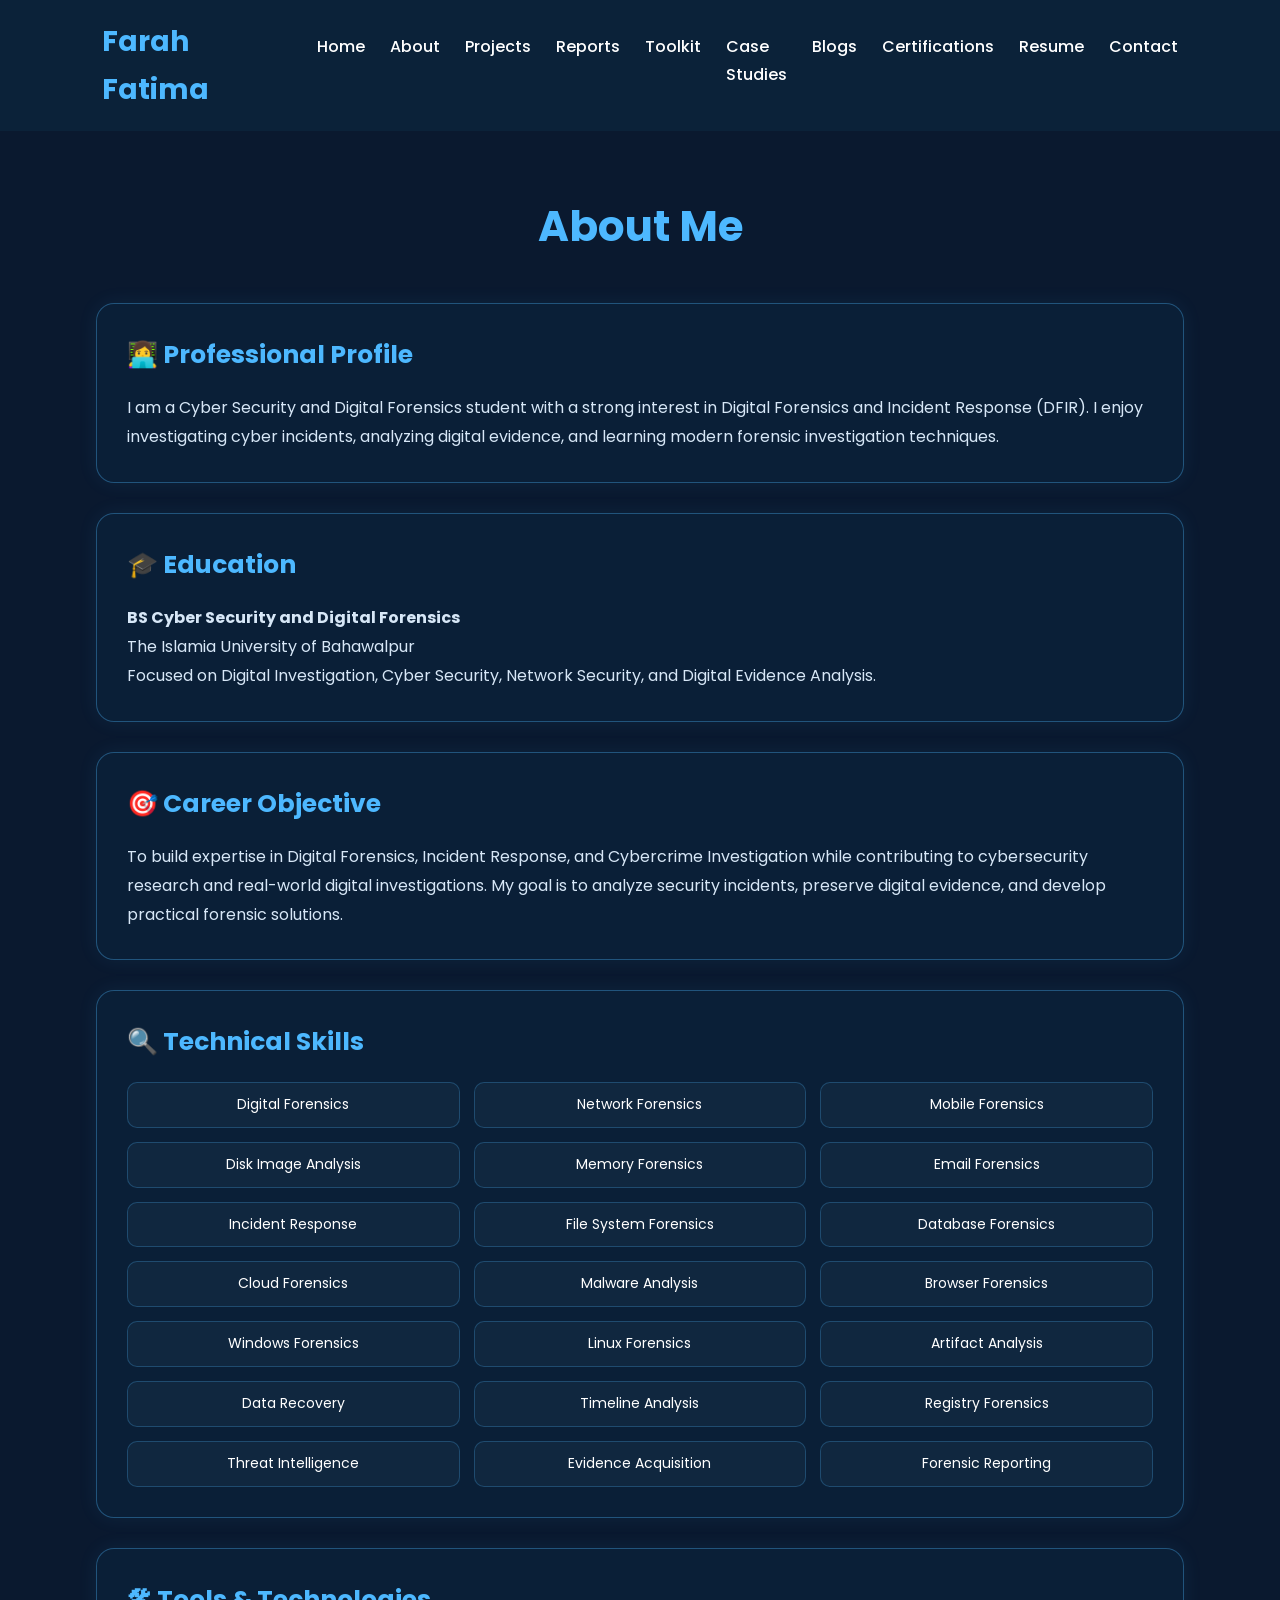
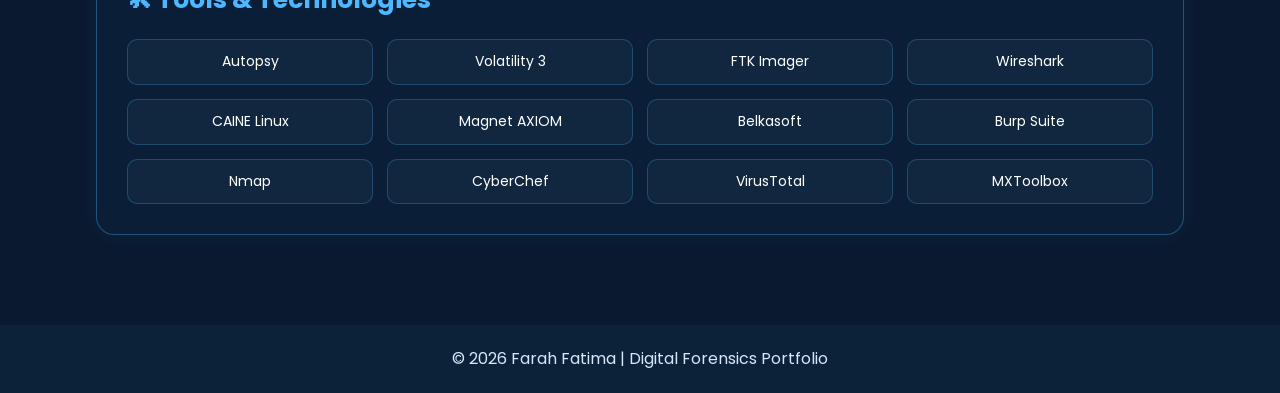
<file: About.html>
<!DOCTYPE html>
<html lang="en">

<head>

<meta charset="UTF-8">
<meta name="viewport" content="width=device-width, initial-scale=1.0">

<title>About | Farah Fatima</title>

<link rel="stylesheet" href="style.css">

</head>


<body>


<nav>

    <div class="logo">Farah Fatima</div>

    <ul>

        <li><a href="index.html">Home</a></li>
        <li><a href="About.html">About</a></li>
        <li><a href="Projects.html">Projects</a></li>
        <li><a href="Reports.html">Reports</a></li>
        <li><a href="Toolkit.html">Toolkit</a></li>
        <li><a href="Case_Studies.html">Case Studies</a></li>
        <li><a href="Blogs.html">Blogs</a></li>
        <li><a href="Certifications.html">Certifications</a></li>
        <li><a href="Resume.html">Resume</a></li>
        <li><a href="Contact.html">Contact</a></li>

    </ul>

</nav>



<section class="about-page">


<h1>About Me</h1>


<div class="objective-card">

<h2>👩‍💻 Professional Profile</h2>

<p>
I am a Cyber Security and Digital Forensics student with a strong interest in
Digital Forensics and Incident Response (DFIR). I enjoy investigating cyber
incidents, analyzing digital evidence, and learning modern forensic
investigation techniques.
</p>

</div>




<div class="objective-card">

<h2>🎓 Education</h2>

<p>
<b>BS Cyber Security and Digital Forensics</b>
</p>

<p>
The Islamia University of Bahawalpur
</p>

<p>
Focused on Digital Investigation, Cyber Security, Network Security,
and Digital Evidence Analysis.
</p>

</div>




<div class="objective-card">

<h2>🎯 Career Objective</h2>

<p>
To build expertise in Digital Forensics, Incident Response, and Cybercrime
Investigation while contributing to cybersecurity research and real-world
digital investigations. My goal is to analyze security incidents, preserve
digital evidence, and develop practical forensic solutions.
</p>

</div>





<!-- Technical Skills -->

<div class="skills-card">


<h2>🔍 Technical Skills</h2>


<div class="skill-tags">


<span>Digital Forensics</span>
<span>Network Forensics</span>
<span>Mobile Forensics</span>

<span>Disk Image Analysis</span>
<span>Memory Forensics</span>
<span>Email Forensics</span>

<span>Incident Response</span>
<span>File System Forensics</span>
<span>Database Forensics</span>

<span>Cloud Forensics</span>
<span>Malware Analysis</span>
<span>Browser Forensics</span>

<span>Windows Forensics</span>
<span>Linux Forensics</span>
<span>Artifact Analysis</span>

<span>Data Recovery</span>
<span>Timeline Analysis</span>
<span>Registry Forensics</span>

<span>Threat Intelligence</span>
<span>Evidence Acquisition</span>
<span>Forensic Reporting</span>


</div>

</div>





<!-- Tools -->


<div class="tools-card">


<h2>🛠 Tools & Technologies</h2>


<div class="tool-tags">


<span>Autopsy</span>
<span>Volatility 3</span>
<span>FTK Imager</span>

<span>Wireshark</span>
<span>CAINE Linux</span>
<span>Magnet AXIOM</span>

<span>Belkasoft</span>
<span>Burp Suite</span>
<span>Nmap</span>

<span>CyberChef</span>
<span>VirusTotal</span>
<span>MXToolbox</span>


</div>


</div>



</section>




<footer>

<p>
© 2026 Farah Fatima | Digital Forensics Portfolio
</p>

</footer>



</body>

</html>
</file>
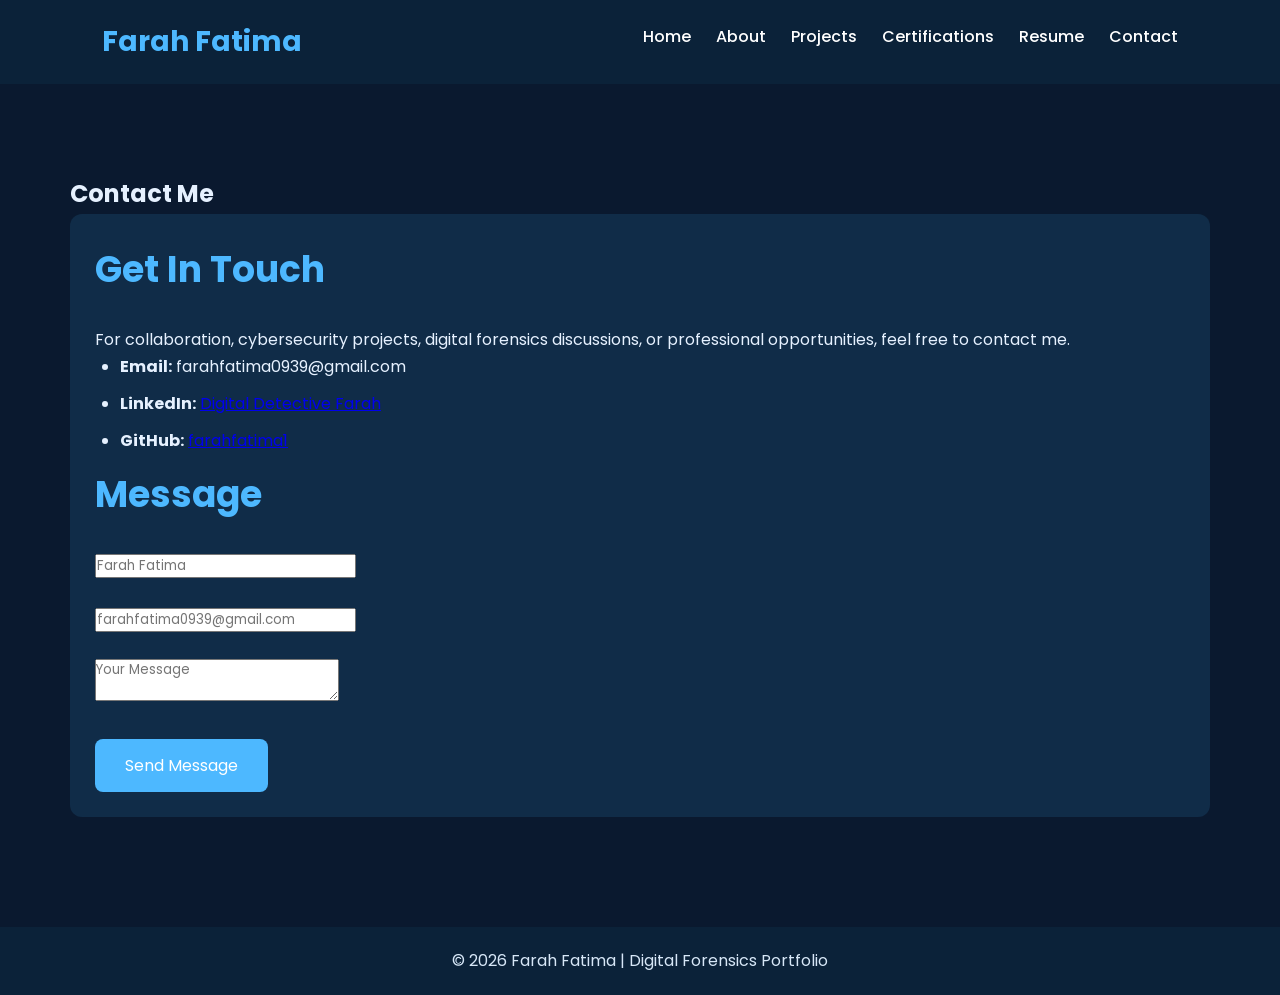
<file: Contact.html>
<!DOCTYPE html>
<html>
<head>
    <title>Contact - Farah Fatima</title>
    <link rel="stylesheet" href="style.css">
</head>

<body>

<nav>

<div class="logo">Farah Fatima</div>

<ul>
<li><a href="index.html">Home</a></li>
<li><a href="About.html">About</a></li>
<li><a href="Projects.html">Projects</a></li>
<li><a href="Certifications.html">Certifications</a></li>
<li><a href="Resume.html">Resume</a></li>
<li><a href="Contact.html">Contact</a></li>
</ul>

</nav>


<section>

<h1>Contact Me</h1>

<div class="card">

<h2>Get In Touch</h2>

<p>
For collaboration, cybersecurity projects, digital forensics discussions,
or professional opportunities, feel free to contact me.
</p>


<ul>

<li>
<b>Email:</b> farahfatima0939@gmail.com
</li>

<li>
<b>LinkedIn:</b>
<a href="https://www.linkedin.com/in/digitaldetective-farah/" target="_blank">
Digital Detective Farah
</a>
</li>

<li>
<b>GitHub:</b>
<a href="https://github.com/farahfatima1" target="_blank">
farahfatima1
</a>
</li>

</ul>


<h2>Message</h2>

<form>

<input type="text" placeholder="Farah Fatima">

<br><br>

<input type="email" placeholder="farahfatima0939@gmail.com">

<br><br>

<textarea placeholder="Your Message"></textarea>

<br>

<button type="submit">
Send Message
</button>

</form>


</div>

</section>


<footer>
<p>© 2026 Farah Fatima | Digital Forensics Portfolio</p>
</footer>


</body>
</html>
</file>
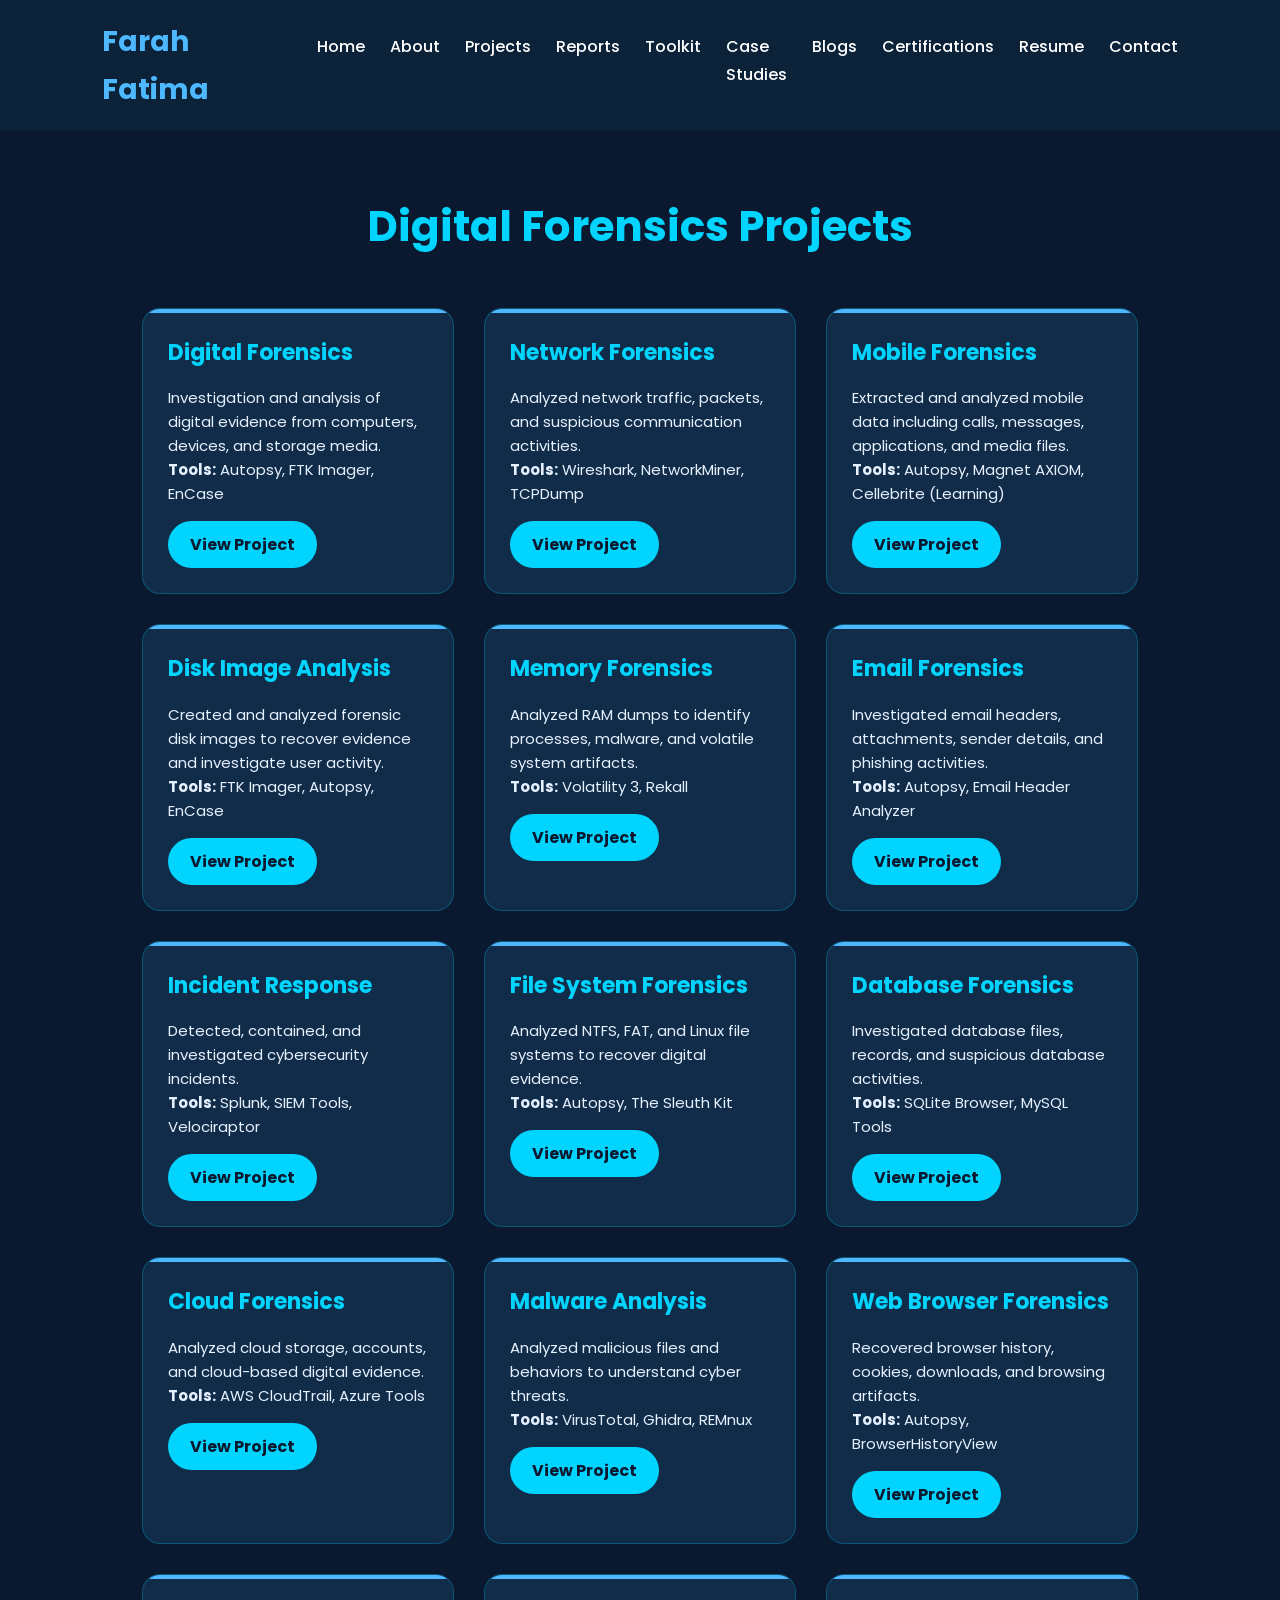
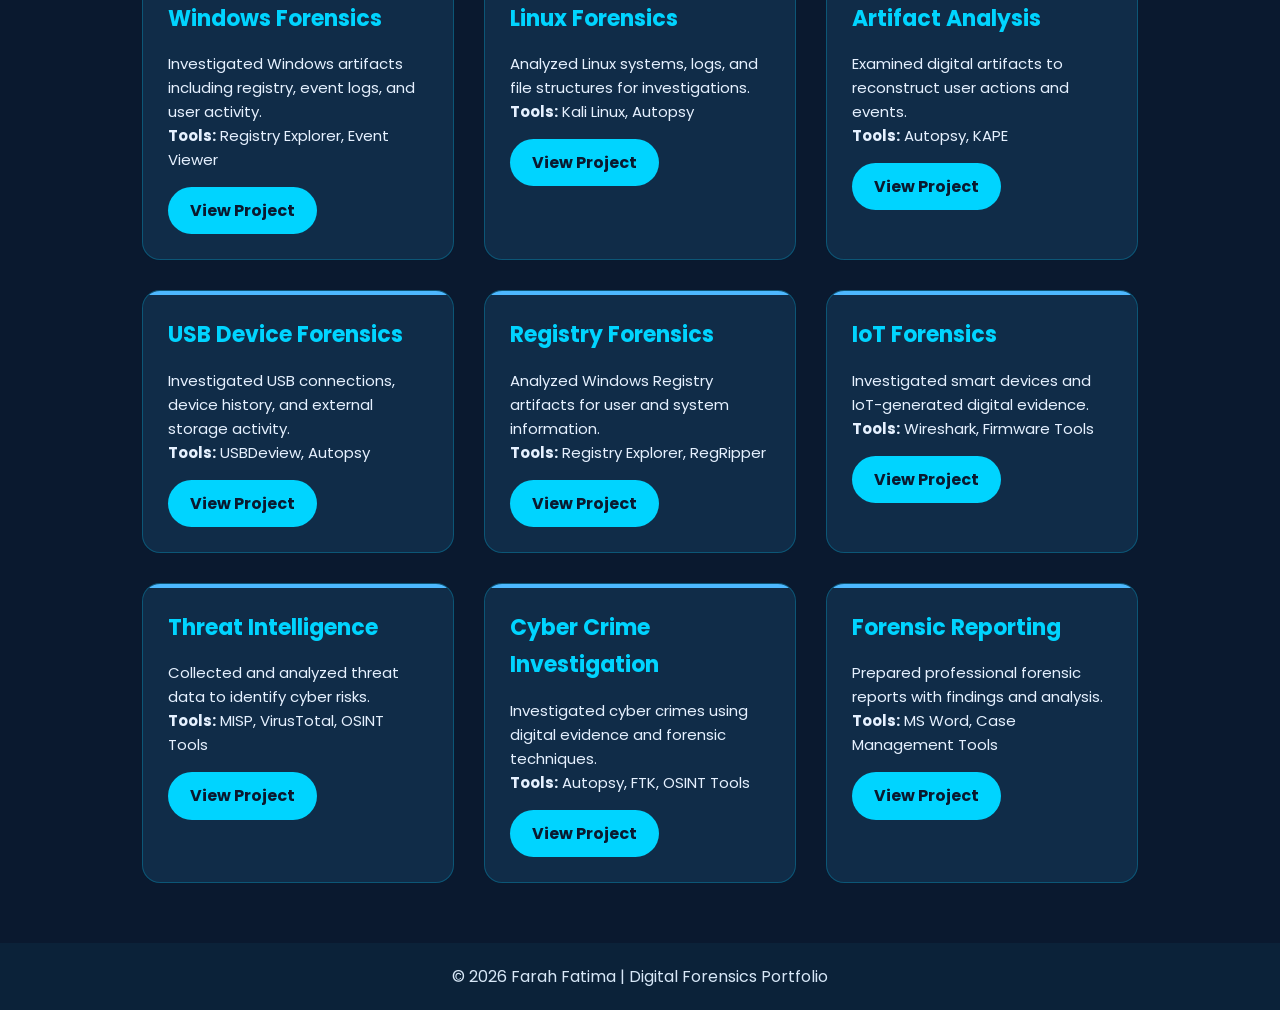
<file: Projects.html>
<!DOCTYPE html>
<html lang="en">

<head>

<meta charset="UTF-8">
<meta name="viewport" content="width=device-width, initial-scale=1.0">

<title>Projects | Farah Fatima</title>

<link rel="stylesheet" href="style.css">

</head>


<body>


<nav>

<div class="logo">Farah Fatima</div>

<ul>

<li><a href="index.html">Home</a></li>
<li><a href="About.html">About</a></li>
<li><a href="Projects.html">Projects</a></li>
<li><a href="Reports.html">Reports</a></li>
<li><a href="Toolkit.html">Toolkit</a></li>
<li><a href="Case_Studies.html">Case Studies</a></li>
<li><a href="Blogs.html">Blogs</a></li>
<li><a href="Certifications.html">Certifications</a></li>
<li><a href="Resume.html">Resume</a></li>
<li><a href="Contact.html">Contact</a></li>

</ul>

</nav>



<section class="projects-section">


<h1>Digital Forensics Projects</h1>


<div class="projects">



<div class="project-card">

<h2>Digital Forensics</h2>

<p>
Investigation and analysis of digital evidence from computers,
devices, and storage media.
</p>

<p>
<b>Tools:</b> Autopsy, FTK Imager, EnCase
</p>

<a href="Projects/Digital-Forensics.html">
View Project
</a>

</div>




<div class="project-card">

<h2>Network Forensics</h2>

<p>
Analyzed network traffic, packets, and suspicious
communication activities.
</p>

<p>
<b>Tools:</b> Wireshark, NetworkMiner, TCPDump
</p>

<a href="Projects/Network-Forensics.html">
View Project
</a>

</div>




<div class="project-card">

<h2>Mobile Forensics</h2>

<p>
Extracted and analyzed mobile data including calls,
messages, applications, and media files.
</p>

<p>
<b>Tools:</b> Autopsy, Magnet AXIOM, Cellebrite (Learning)
</p>

<a href="Projects/Mobile-Forensic.html">
View Project
</a>

</div>




<div class="project-card">

<h2>Disk Image Analysis</h2>

<p>
Created and analyzed forensic disk images to recover
evidence and investigate user activity.
</p>

<p>
<b>Tools:</b> FTK Imager, Autopsy, EnCase
</p>

<a href="Projects/Disk-Image.html">
View Project
</a>

</div>




<div class="project-card">

<h2>Memory Forensics</h2>

<p>
Analyzed RAM dumps to identify processes, malware,
and volatile system artifacts.
</p>

<p>
<b>Tools:</b> Volatility 3, Rekall
</p>

<a href="Projects/Memory-Forensics.html">
View Project
</a>

</div>




<div class="project-card">

<h2>Email Forensics</h2>

<p>
Investigated email headers, attachments, sender details,
and phishing activities.
</p>

<p>
<b>Tools:</b> Autopsy, Email Header Analyzer
</p>

<a href="Projects/Email-Forensics.html">
View Project
</a>

</div>
<div class="project-card">

<h2>Incident Response</h2>

<p>
Detected, contained, and investigated cybersecurity incidents.
</p>

<p>
<b>Tools:</b> Splunk, SIEM Tools, Velociraptor
</p>

<a href="Projects/Incident-Response.html">View Project</a>

</div>



<div class="project-card">

<h2>File System Forensics</h2>

<p>
Analyzed NTFS, FAT, and Linux file systems to recover digital evidence.
</p>

<p>
<b>Tools:</b> Autopsy, The Sleuth Kit
</p>

<a href="Projects/File_System-Forensics.html">View Project</a>

</div>



<div class="project-card">

<h2>Database Forensics</h2>

<p>
Investigated database files, records, and suspicious database activities.
</p>

<p>
<b>Tools:</b> SQLite Browser, MySQL Tools
</p>

<a href="Projects/Database-Forensics.html">View Project</a>

</div>



<div class="project-card">

<h2>Cloud Forensics</h2>

<p>
Analyzed cloud storage, accounts, and cloud-based digital evidence.
</p>

<p>
<b>Tools:</b> AWS CloudTrail, Azure Tools
</p>

<a href="Projects/Cloud-Forensics.html">View Project</a>

</div>



<div class="project-card">

<h2>Malware Analysis</h2>

<p>
Analyzed malicious files and behaviors to understand cyber threats.
</p>

<p>
<b>Tools:</b> VirusTotal, Ghidra, REMnux
</p>

<a href="Projects/Malware_Analysis.html">View Project</a>

</div>



<div class="project-card">

<h2>Web Browser Forensics</h2>

<p>
Recovered browser history, cookies, downloads, and browsing artifacts.
</p>

<p>
<b>Tools:</b> Autopsy, BrowserHistoryView
</p>

<a href="Projects/Web-Browser-Forensics.html">View Project</a>

</div>



<div class="project-card">

<h2>Windows Forensics</h2>

<p>
Investigated Windows artifacts including registry, event logs,
and user activity.
</p>

<p>
<b>Tools:</b> Registry Explorer, Event Viewer
</p>

<a href="Projects/Windows-Forensics.html">View Project</a>

</div>



<div class="project-card">

<h2>Linux Forensics</h2>

<p>
Analyzed Linux systems, logs, and file structures for investigations.
</p>

<p>
<b>Tools:</b> Kali Linux, Autopsy
</p>

<a href="Projects/Linux-Forensics.html">View Project</a>

</div>



<div class="project-card">

<h2>Artifact Analysis</h2>

<p>
Examined digital artifacts to reconstruct user actions and events.
</p>

<p>
<b>Tools:</b> Autopsy, KAPE
</p>

<a href="Projects/Artifact-Analysis.html">View Project</a>

</div>



<div class="project-card">

<h2>USB Device Forensics</h2>

<p>
Investigated USB connections, device history, and external storage activity.
</p>

<p>
<b>Tools:</b> USBDeview, Autopsy
</p>

<a href="Projects/USB_Device-Forensics.html">View Project</a>

</div>



<div class="project-card">

<h2>Registry Forensics</h2>

<p>
Analyzed Windows Registry artifacts for user and system information.
</p>

<p>
<b>Tools:</b> Registry Explorer, RegRipper
</p>

<a href="Projects/Registry-Forensics.html">View Project</a>

</div>



<div class="project-card">

<h2>IoT Forensics</h2>

<p>
Investigated smart devices and IoT-generated digital evidence.
</p>

<p>
<b>Tools:</b> Wireshark, Firmware Tools
</p>

<a href="Projects/IoT-Forensics.html">View Project</a>

</div>



<div class="project-card">

<h2>Threat Intelligence</h2>

<p>
Collected and analyzed threat data to identify cyber risks.
</p>

<p>
<b>Tools:</b> MISP, VirusTotal, OSINT Tools
</p>

<a href="Projects/Threat-Intelligence.html">View Project</a>

</div>



<div class="project-card">

<h2>Cyber Crime Investigation</h2>

<p>
Investigated cyber crimes using digital evidence and forensic techniques.
</p>

<p>
<b>Tools:</b> Autopsy, FTK, OSINT Tools
</p>

<a href="Projects/Cyber-Crime-Investigation.html">View Project</a>

</div>



<div class="project-card">

<h2>Forensic Reporting</h2>

<p>
Prepared professional forensic reports with findings and analysis.
</p>

<p>
<b>Tools:</b> MS Word, Case Management Tools
</p>

<a href="Projects/Forensic-Reporting.html">View Project</a>

</div>


</div>

</section>



<footer>

<p>
© 2026 Farah Fatima | Digital Forensics Portfolio
</p>

</footer>


</body>

</html>
</file>
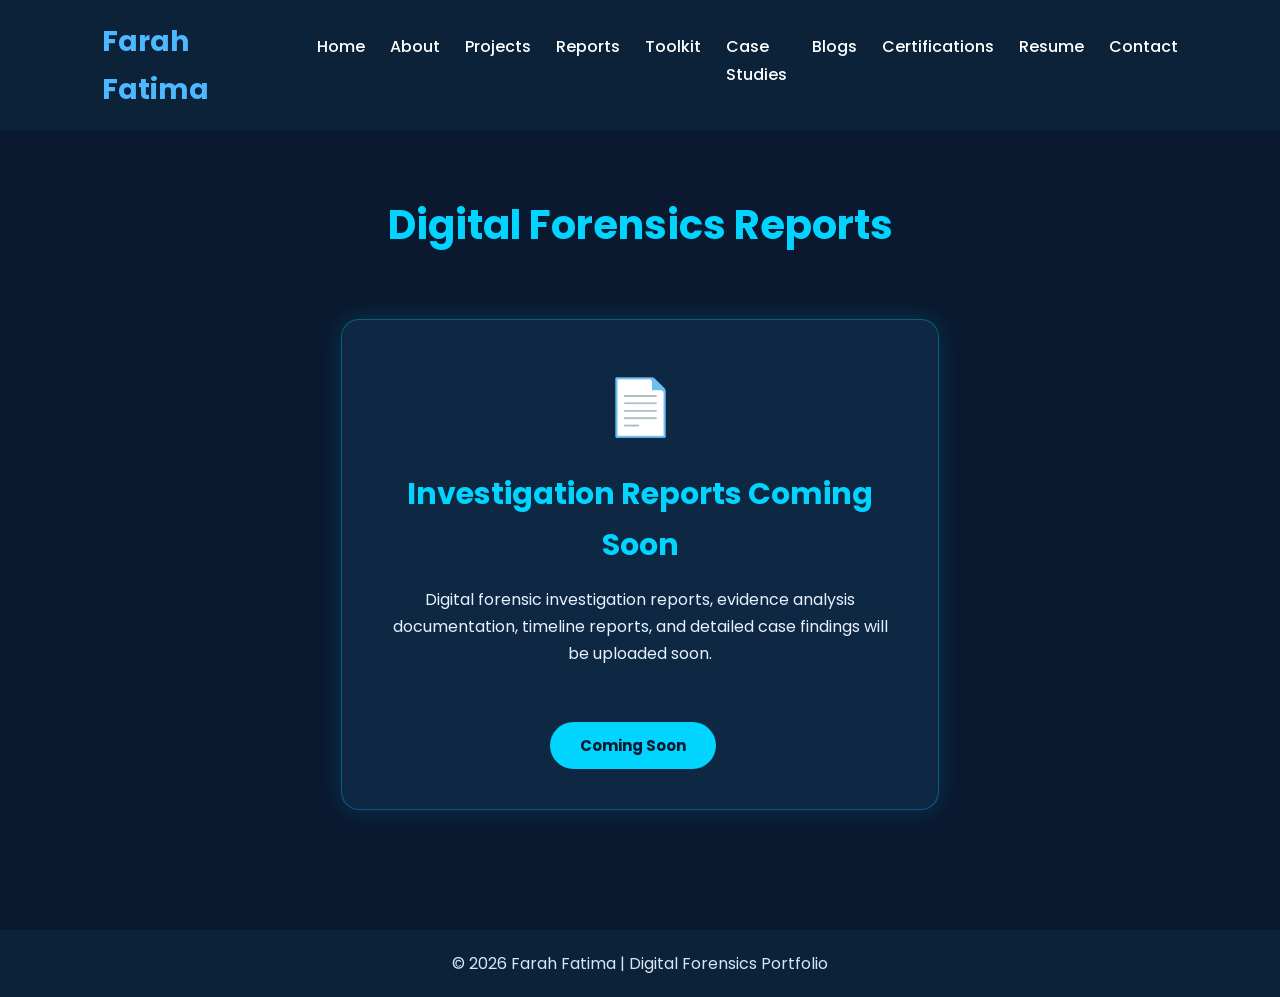
<file: Reports.html>
<!DOCTYPE html>
<html lang="en">

<head>

<meta charset="UTF-8">
<meta name="viewport" content="width=device-width, initial-scale=1.0">

<title>Reports | Farah Fatima</title>

<link rel="stylesheet" href="style.css">

</head>


<body>


<nav>

<div class="logo">Farah Fatima</div>

<ul>

<li><a href="index.html">Home</a></li>
<li><a href="About.html">About</a></li>
<li><a href="Projects.html">Projects</a></li>
<li><a href="Reports.html">Reports</a></li>
<li><a href="Toolkit.html">Toolkit</a></li>
<li><a href="Case_Studies.html">Case Studies</a></li>
<li><a href="Blogs.html">Blogs</a></li>
<li><a href="Certifications.html">Certifications</a></li>
<li><a href="Resume.html">Resume</a></li>
<li><a href="Contact.html">Contact</a></li>

</ul>

</nav>



<section class="reports-section">


<h1>Digital Forensics Reports</h1>



<div class="coming-card">


<div class="coming-icon">📄</div>


<h2>Investigation Reports Coming Soon</h2>


<p>
Digital forensic investigation reports,
evidence analysis documentation, timeline reports,
and detailed case findings will be uploaded soon.
</p>


<button>Coming Soon</button>


</div>


</section>




<footer>

<p>
© 2026 Farah Fatima | Digital Forensics Portfolio
</p>

</footer>



</body>

</html>
</file>
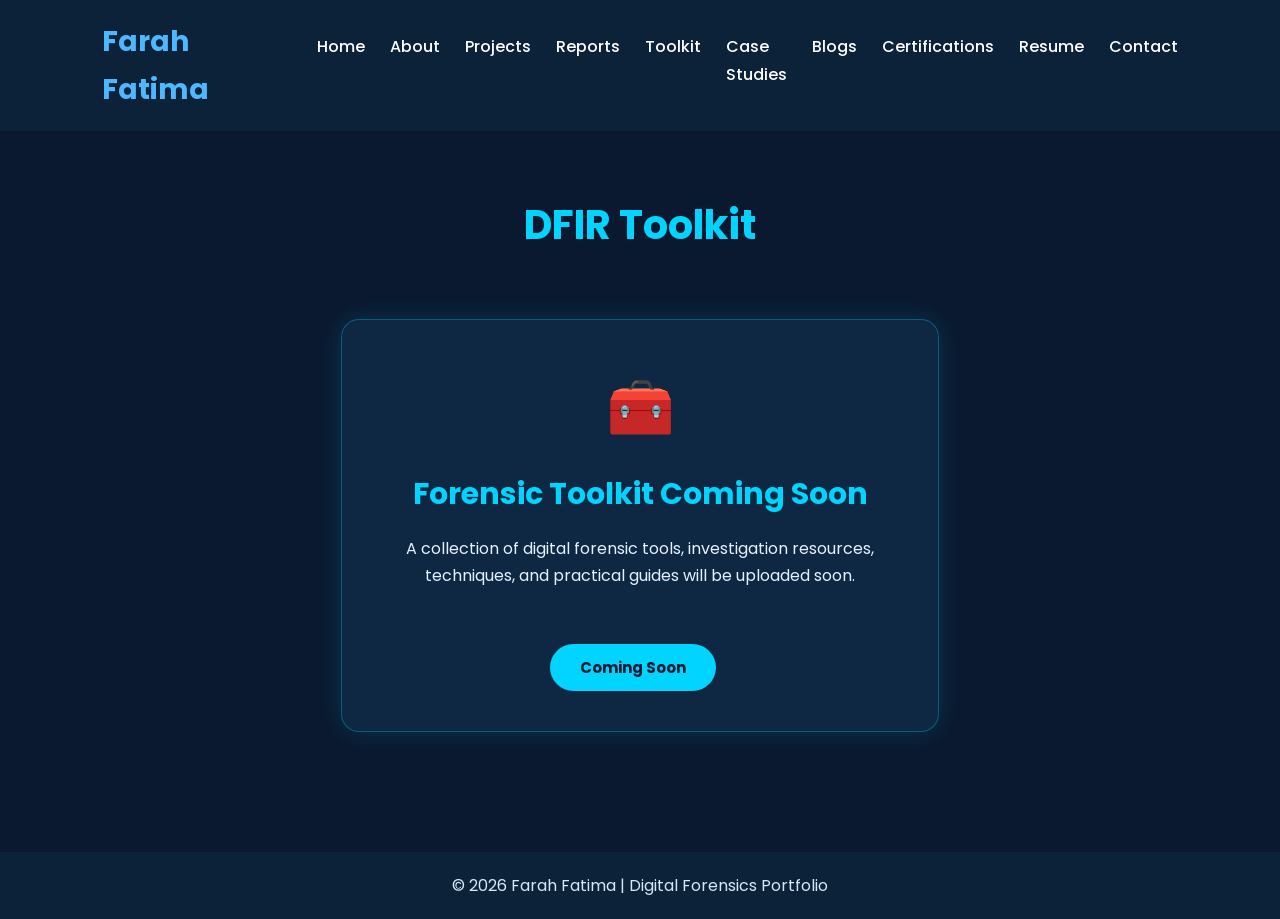
<file: Toolkit.html>
<!DOCTYPE html>
<html lang="en">

<head>

<meta charset="UTF-8">
<meta name="viewport" content="width=device-width, initial-scale=1.0">

<title>Toolkit | Farah Fatima</title>

<link rel="stylesheet" href="style.css">

</head>


<body>


<nav>

<div class="logo">Farah Fatima</div>

<ul>

<li><a href="index.html">Home</a></li>
<li><a href="About.html">About</a></li>
<li><a href="Projects.html">Projects</a></li>
<li><a href="Reports.html">Reports</a></li>
<li><a href="Toolkit.html">Toolkit</a></li>
<li><a href="Case_Studies.html">Case Studies</a></li>
<li><a href="Blogs.html">Blogs</a></li>
<li><a href="Certifications.html">Certifications</a></li>
<li><a href="Resume.html">Resume</a></li>
<li><a href="Contact.html">Contact</a></li>

</ul>

</nav>



<section class="toolkit-section">


<h1>DFIR Toolkit</h1>



<div class="coming-card">


<div class="coming-icon">🧰</div>


<h2>Forensic Toolkit Coming Soon</h2>


<p>
A collection of digital forensic tools,
investigation resources, techniques,
and practical guides will be uploaded soon.
</p>


<button>Coming Soon</button>


</div>



</section>




<footer>

<p>
© 2026 Farah Fatima | Digital Forensics Portfolio
</p>

</footer>



</body>

</html>
</file>
<file: style.css>
/* ===== Google Font ===== */
@import url('https://fonts.googleapis.com/css2?family=Poppins:wght@300;400;500;600;700&display=swap');

/* ===== Reset ===== */
*{
    margin:0;
    padding:0;
    box-sizing:border-box;
    font-family:'Poppins',sans-serif;
    scroll-behavior:smooth;
}

/* ===== Body ===== */
body{
    background:#081b29;
    color:#ffffff;
    line-height:1.7;
}

/* ===== Navigation ===== */
nav{
    position:sticky;
    top:0;
    width:100%;
    background:#0b2239;
    display:flex;
    justify-content:space-between;
    align-items:center;
    padding:18px 8%;
    z-index:1000;
}

.logo{
    font-size:28px;
    font-weight:700;
    color:#4db8ff;
}

nav ul{
    display:flex;
    list-style:none;
}

nav ul li{
    margin-left:25px;
}

nav ul li a{
    text-decoration:none;
    color:white;
    transition:.3s;
    font-weight:500;
}

nav ul li a:hover{
    color:#4db8ff;
}

/* ===== Sections ===== */
section{
    max-width:1200px;
    margin:auto;
    padding:90px 30px;
}

/* ===== Home ===== */
#home{
    min-height:100vh;
    display:flex;
    flex-direction:column;
    justify-content:center;
}

#home h1{
    font-size:60px;
    color:#ffffff;
}

#home h2{
    color:#4db8ff;
    margin:20px 0;
    font-size:32px;
}

#home p{
    max-width:700px;
    font-size:18px;
    color:#d7e7f7;
}

/* ===== Buttons ===== */
button{
    margin-top:30px;
    margin-right:15px;
    padding:14px 30px;
    background:#4db8ff;
    color:white;
    border:none;
    border-radius:8px;
    cursor:pointer;
    transition:.3s;
    font-size:16px;
}

button:hover{
    background:#ffffff;
    color:#081b29;
}

/* ===== Headings ===== */
h2{
    color:#4db8ff;
    margin-bottom:25px;
    font-size:36px;
}

/* ===== Lists ===== */
ul{
    margin-left:25px;
}

li{
    margin-bottom:10px;
}

/* ===== Cards ===== */
.card{
    background:#102c48;
    padding:25px;
    border-radius:12px;
    margin-bottom:20px;
}

/* ===== Footer ===== */
footer{
    background:#0b2239;
    text-align:center;
    padding:25px;
    color:#b8d8ff;
}

/* ===== Responsive ===== */
@media(max-width:768px){

nav{
    flex-direction:column;
}

nav ul{
    flex-direction:column;
    margin-top:20px;
}

nav ul li{
    margin:10px 0;
}

#home h1{
    font-size:40px;
}

#home h2{
    font-size:24px;
}

}
/* ===== Projects Section ===== */

.projects{
    display:grid;
    grid-template-columns:repeat(auto-fit, minmax(280px, 1fr));
    gap:25px;
    margin-top:30px;
}

.project-card{
    background:#102c48;
    padding:30px;
    border-radius:15px;
    border:1px solid rgba(77,184,255,0.3);
    transition:0.4s;
    position:relative;
    overflow:hidden;
}

.project-card::before{
    content:"";
    position:absolute;
    top:0;
    left:0;
    width:100%;
    height:4px;
    background:#4db8ff;
}

.project-card:hover{
    transform:translateY(-10px);
    box-shadow:0 15px 30px rgba(0,0,0,0.4);
    border-color:#4db8ff;
}

.project-card h2{
    color:#4db8ff;
    font-size:24px;
    margin-bottom:15px;
}

.project-card p{
    color:#d7e7f7;
    font-size:15px;
    line-height:1.8;
}


/* ===== Project Buttons ===== */

.project-card a{
    display:inline-block;
    margin-top:15px;
    padding:10px 20px;
    background:#4db8ff;
    color:#081b29;
    text-decoration:none;
    border-radius:8px;
    font-weight:600;
    transition:.3s;
}

.project-card a:hover{
    background:white;
}


/* ===== Projects Mobile Responsive ===== */

@media(max-width:768px){

.projects{
    grid-template-columns:1fr;
}

.project-card{
    padding:20px;
}

}

/* ===== Certifications Gallery ===== */

.certificate-gallery{
    display:grid;
    grid-template-columns:repeat(3,1fr);
    gap:25px;
    margin-top:30px;
}

.certificate-card{
    background:#102c48;
    padding:20px;
    border-radius:12px;
    text-align:center;
    transition:0.3s;
}

.certificate-card:hover{
    transform:translateY(-8px);
    box-shadow:0 10px 25px rgba(77,184,255,0.3);
}

.certificate-card img{
    width:100%;
    height:220px;
    object-fit:cover;
    border-radius:10px;
}

.certificate-card h3{
    color:#4db8ff;
    margin-top:15px;
}


/* Responsive */

@media(max-width:900px){

.certificate-gallery{
    grid-template-columns:repeat(2,1fr);
}

}

@media(max-width:600px){

.certificate-gallery{
    grid-template-columns:1fr;
}

}
.home-buttons {
    margin-top: 25px;
}

.btn {
    display: inline-block;
    padding: 12px 28px;
    margin-right: 15px;
    background: #00abf0;
    color: #081b29;
    text-decoration: none;
    font-weight: 600;
    border-radius: 8px;
    transition: 0.3s;
}

.btn:hover {
    background: #ffffff;
    color: #081b29;
}
/* ===== Home Buttons Responsive ===== */

.home-buttons{
    display:flex;
    gap:15px;
    margin-top:30px;
    flex-wrap:wrap;
}

.btn{
    display:inline-block;
    padding:12px 28px;
    background:#4db8ff;
    color:#081b29;
    text-decoration:none;
    font-weight:600;
    border-radius:8px;
    transition:0.3s;
}

.btn:hover{
    background:white;
}

/* Mobile Responsive */
@media(max-width:600px){

    .home-buttons{
        flex-direction:column;
        width:100%;
    }

    .btn{
        width:100%;
        text-align:center;
        padding:12px 20px;
    }

}

.menu-icon{
    display:none;
    font-size:30px;
    cursor:pointer;
    color:#4db8ff;
}


@media(max-width:768px){

.menu-icon{
    display:block;
}

nav ul{
    display:none;
    flex-direction:column;
    width:100%;
    text-align:center;
    margin-top:20px;
}

nav ul.active{
    display:flex;
}

nav ul li{
    margin:10px 0;
}

}

/* ===== Contact + Stats ===== */

.contact-container{
    display:grid;
    grid-template-columns:1fr 1fr;
    gap:30px;
}

.contact-card,
.stats-card{
    background:#102c48;
    padding:30px;
    border-radius:15px;
}

.contact-card h3{
    color:#4db8ff;
    margin-bottom:20px;
}

.contact-card p{
    margin:15px 0;
    color:#d7e7f7;
}


.stats-card{
    display:grid;
    grid-template-columns:repeat(3,1fr);
    gap:20px;
    text-align:center;
}

.stat h3{
    color:#4db8ff;
    font-size:35px;
}

.stat p{
    color:#d7e7f7;
}


/* Mobile Responsive */

@media(max-width:768px){

.contact-container{
    grid-template-columns:1fr;
}

.stats-card{
    grid-template-columns:1fr;
}

}
/* ===== About Section ===== */

.about-container{
    display:grid;
    grid-template-columns:1fr 2fr;
    gap:40px;
    align-items:center;
}

.profile-card{
    background:#102c48;
    padding:30px;
    text-align:center;
    border-radius:15px;
}

.profile-card img{
    width:180px;
    height:180px;
    object-fit:cover;
    border-radius:50%;
}

.profile-card h3{
    color:#4db8ff;
    margin-top:20px;
}

.about-info p{
    color:#d7e7f7;
    margin:15px 0;
}


/* Mobile Responsive */

@media(max-width:768px){

.about-container{
    grid-template-columns:1fr;
}

.profile-card img{
    width:150px;
    height:150px;
}

}  
/* ==========================
      PREMIUM ABOUT PAGE
========================== */


.about-page{

    width:85%;
    margin:auto;
    padding:60px 0;

}


.about-page h1{

    text-align:center;

    color:#4db8ff;

    font-size:42px;

    margin-bottom:40px;

}



/* ==========================
   Premium Information Cards
========================== */


.objective-card,
.skills-card,
.tools-card{


    background:rgba(11,34,57,0.85);

    backdrop-filter:blur(12px);


    padding:30px;


    margin:30px 0;


    border-radius:18px;


    border:1px solid rgba(77,184,255,0.35);


    box-shadow:
    0 0 20px rgba(77,184,255,0.08);


    transition:.3s;

}



.objective-card:hover,
.skills-card:hover,
.tools-card:hover{


    transform:translateY(-6px);


    box-shadow:
    0 0 30px rgba(77,184,255,0.25);

}




.objective-card h2,
.skills-card h2,
.tools-card h2{


    color:#4db8ff;

    font-size:25px;

    margin-bottom:18px;


}



.objective-card p{


    color:#d7e7f7;

    line-height:1.8;

    font-size:16px;

}





/* ==========================
      Skills Grid
========================== */


.skill-tags{


    display:grid;


    grid-template-columns:repeat(3,1fr);


    gap:14px;


}




.skill-tags span,
.tool-tags span{


    background:#10273f;


    color:white;


    padding:10px 12px;


    border-radius:10px;


    text-align:center;


    font-size:14px;


    border:1px solid rgba(77,184,255,.25);


    transition:.3s;


}



.skill-tags span:hover,
.tool-tags span:hover{


    background:#4db8ff;


    color:#06131f;


    transform:translateY(-4px);


}




/* ==========================
      Tools Layout
========================== */


.tool-tags{


    display:grid;


    grid-template-columns:repeat(4,1fr);


    gap:14px;


}





/* ==========================
       Footer
========================== */


footer{


    text-align:center;

    padding:20px;

    color:#d7e7f7;

}



/* ==========================
       Mobile View
========================== */


@media(max-width:768px){


.about-page{

    width:90%;

}



.about-page h1{

    font-size:32px;

}



.skill-tags{

    grid-template-columns:1fr;

}



.tool-tags{

    grid-template-columns:repeat(2,1fr);

}



.objective-card,
.skills-card,
.tools-card{

    padding:20px;

}


}
/* ===== Premium Portfolio Glow Effect ===== */

/* All Cards Glow */
.card,
.project-card,
.skill-card,
.contact-card,
.stats-card,
.profile-card,
.certificate-card{
    transition:0.4s ease;
}

.card:hover,
.project-card:hover,
.skill-card:hover,
.contact-card:hover,
.stats-card:hover,
.profile-card:hover,
.certificate-card:hover{
    transform:translateY(-8px);
    border-color:#4db8ff;
    box-shadow:
    0 0 12px rgba(77,184,255,0.5),
    0 0 30px rgba(77,184,255,0.25);
}


/* Buttons Glow */
.btn:hover,
button:hover{
    box-shadow:
    0 0 12px rgba(77,184,255,0.7),
    0 0 25px rgba(77,184,255,0.4);
    transform:translateY(-3px);
}


/* Navigation Links Glow */
nav ul li a:hover{
    text-shadow:
    0 0 10px #4db8ff;
}


/* Headings Glow */
h1:hover,
h2:hover{
    text-shadow:
    0 0 15px rgba(77,184,255,0.7);
}
/* ===== Skills Section Layout ===== */

.skills{
    max-width:1200px;
    margin:auto;
    padding:48px 30px;
}

.skill-container{
    display:grid;
    grid-template-columns:repeat(2,1fr);
    gap:32px;
    margin-top:30px;
}

.skill-card{
    background:#102c48;
    padding:24px;
    border-radius:15px;
    border:1px solid rgba(77,184,255,0.3);
    transition:0.3s ease;
}

.skill-card:hover{
    transform:translateY(-8px);
    box-shadow:0 0 25px rgba(77,184,255,0.4);
    border-color:#4db8ff;
}

.skill-card h3{
    color:#4db8ff;
    margin-bottom:12px;
}

.skill-card p{
    color:#d7e7f7;
}


/* Mobile Responsive */

@media(max-width:768px){

    .skill-container{
        grid-template-columns:1fr;
    }

}
/* ===== Premium Skills Grid ===== */

.skills{
    max-width:1200px;
    margin:auto;
    padding:48px 30px;
}

.skill-container{
    display:grid;
    grid-template-columns:repeat(4,1fr);
    gap:32px;
    margin-top:30px;
}

.skill-card{
    background:#102c48;
    padding:24px;
    border-radius:15px;
    border:1px solid #00abf0;
    text-align:center;
    color:white;
    font-size:17px;
    font-weight:600;
    transition:0.4s ease;
}

.skill-card:hover{
    transform:translateY(-8px);
    color:#4db8ff;
    box-shadow:
    0 0 15px rgba(0,171,240,0.5),
    0 0 30px rgba(0,171,240,0.3);
}


/* Tablet */
@media(max-width:992px){

    .skill-container{
        grid-template-columns:repeat(2,1fr);
    }

}


/* Mobile */
@media(max-width:768px){

    .skill-container{
        grid-template-columns:1fr;
    }

}
/* ===== About Section ===== */

.about-container{
    display:grid;
    grid-template-columns:1fr 2fr;
    gap:40px;
    align-items:center;
}

.profile-card{
    text-align:center;
}

.profile-img{
    width:220px;
    height:220px;
    border-radius:50%;
    border:3px solid #00d4ff;
    object-fit:cover;
}

.about-info p{
    color:#d7e7f7;
    margin:15px 0;
}


/* Mobile Responsive */

@media(max-width:768px){

    .about-container{
        grid-template-columns:1fr;
        text-align:center;
    }

    .profile-img{
        width:180px;
        height:180px;
    }

}
/* ===== About Section ===== */

#about{
    max-width:1200px;
    margin:auto;
    padding:70px 30px;
}

.section-title{
    color:#00d4ff;
    font-size:42px;
    margin-bottom:40px;
}

.about-container{
    display:grid;
    grid-template-columns:360px 1fr;
    gap:60px;
    align-items:center;
}

/* Left Card */

.profile-card{
    background:#102c48;
    padding:35px;
    border-radius:20px;
    text-align:center;
    border:1px solid rgba(0,212,255,.3);
}

.profile-img{
    width:220px;
    height:220px;
    border-radius:50%;
    border:4px solid #00d4ff;
    object-fit:cover;
    margin-bottom:25px;
}

.profile-card h3{
    color:white;
    font-size:34px;
    margin-bottom:10px;
}

.role{
    color:#00d4ff;
    font-size:20px;
    margin-bottom:25px;
}

.social-links{
    display:flex;
    justify-content:center;
    gap:20px;
}

.social-links a{
    color:#00d4ff;
    text-decoration:none;
    font-weight:600;
}

.social-links a:hover{
    color:white;
}

/* Right */

.about-info h3{
    color:white;
    font-size:38px;
    margin-bottom:20px;
}

.about-info p{
    color:#d7e7f7;
    line-height:1.8;
}

.info-grid{
    display:grid;
    grid-template-columns:repeat(2,1fr);
    gap:25px;
    margin-top:35px;
}

.info-box{
    display:flex;
    flex-direction:column;
    padding:18px;
    border:1px solid rgba(0,212,255,.3);
    border-radius:12px;
    background:#102c48;
}

.info-box h4{
    color:#00d4ff;
    margin-bottom:8px;
}

.info-box p{
    color:white;
}

/* Mobile */

@media(max-width:768px){

.about-container{
    grid-template-columns:1fr;
    text-align:center;
}

.profile-img{
    width:180px;
    height:180px;
}

.info-grid{
    grid-template-columns:1fr;
}

.section-title{
    font-size:34px;
}

.about-info h3{
    font-size:30px;
}

}
.social-links{
    display:flex;
    justify-content:center;
    gap:15px;
    margin-top:25px;
    flex-wrap:wrap;
}

.social-btn{
    display:inline-block;
    padding:12px 26px;
    background:#00d4ff;
    color:#081b29;
    text-decoration:none;
    font-weight:600;
    border-radius:10px;
    transition:.3s;
    border:2px solid #00d4ff;
}

.social-btn:hover{
    background:transparent;
    color:#00d4ff;
    box-shadow:0 0 20px rgba(0,212,255,.5);
    transform:translateY(-3px);
}
.profile-img{
    width:220px;
    height:220px;
    border-radius:50%;
    object-fit:cover;
    border:4px solid #00d4ff;
    display:block;
    margin:0 auto 20px;
    box-shadow:0 0 25px rgba(0,212,255,.5);
}

.dna-bg{
    position:fixed;
    top:0;
    left:50%;
    width:250px;
    height:100vh;
    transform:translateX(-50%);
    z-index:-1;
}


.dna-bg span{
    position:absolute;
    width:12px;
    height:12px;
    background:#4db8ff;
    border-radius:50%;
    box-shadow:0 0 20px #4db8ff;
    animation:dnaMove 4s infinite ease-in-out;
}


.dna-bg span:nth-child(1){top:10%;left:20%;}
.dna-bg span:nth-child(2){top:25%;left:70%;}
.dna-bg span:nth-child(3){top:40%;left:20%;}
.dna-bg span:nth-child(4){top:55%;left:70%;}
.dna-bg span:nth-child(5){top:70%;left:20%;}
.dna-bg span:nth-child(6){top:85%;left:70%;}


@keyframes dnaMove{
    0%,100%{
        transform:translateX(0);
    }

    50%{
        transform:translateX(80px);
    }
}
/* ==========================
   PREMIUM SKILLS FLIP CARDS
========================== */

/* ==========================
   PREMIUM SKILL FLIP CARDS
========================== */

.skills{
    padding:80px 8%;
}

.skills h2{
    text-align:center;
    color:#4db8ff;
    font-size:40px;
    margin-bottom:50px;
}


/* Desktop 2x2 Grid */

.skills-grid{
    display:grid;
    grid-template-columns:repeat(2,1fr);
    gap:30px;
    max-width:1100px;
    margin:auto;
}


/* Card */

.flip-card{

    height:260px;
    perspective:1000px;

}


.flip-card-inner{

    position:relative;
    width:100%;
    height:100%;

    transition:transform .8s ease;

    transform-style:preserve-3d;

}


.flip-card:hover .flip-card-inner{

    transform:rotateY(180deg);

}



/* Front + Back */

.flip-card-front,
.flip-card-back{

    position:absolute;

    width:100%;
    height:100%;

    backface-visibility:hidden;

    border-radius:16px;

    padding:24px;

    box-sizing:border-box;


    background:
    linear-gradient(
    145deg,
    rgba(11,34,57,.95),
    rgba(6,19,31,.95)
    );


    border:1px solid rgba(77,184,255,.35);


    box-shadow:
    0 0 25px rgba(77,184,255,.15);

}



/* Front */

.flip-card-front{

    display:flex;

    justify-content:center;

    align-items:center;

    flex-direction:column;

    text-align:center;

}


.icon{

    font-size:45px;

    margin-bottom:15px;

}


.flip-card-front h3{

    color:#4db8ff;

    font-size:24px;

    margin:10px;

}


.flip-card-front p{

    color:white;

}


.flip-card-front span{

    margin-top:20px;

    color:#4db8ff;

    font-size:14px;

}




/* Back */

.flip-card-back{

    transform:rotateY(180deg);

    display:flex;

    flex-direction:column;

}



.flip-card-back h3{

    color:#4db8ff;

    text-align:center;

    font-size:20px;

    margin-bottom:15px;

    border-bottom:1px solid rgba(77,184,255,.3);

    padding-bottom:8px;

}



/* 4 Columns Skill Layout */

.flip-card-back ul{

    display:grid;

    grid-template-columns:repeat(4,1fr);

    gap:10px;


    list-style:none;

    padding:0;

    margin:0;

}



.flip-card-back li{

    background:#10273f;

    color:white;


    padding:8px 5px;

    border-radius:10px;


    border:1px solid rgba(77,184,255,.25);


    text-align:center;

    font-size:12px;


    transition:.3s;

}



.flip-card-back li:hover{

    background:#4db8ff;

    color:#06131f;

    transform:translateY(-3px);

}



/* Hover Glow */

.flip-card:hover .flip-card-front,
.flip-card:hover .flip-card-back{

    box-shadow:
    0 0 30px rgba(77,184,255,.35);

}



/* Mobile */

@media(max-width:768px){

.skills-grid{

    grid-template-columns:1fr;

}


.flip-card{

    height:280px;

}


.flip-card-back ul{

    grid-template-columns:repeat(2,1fr);

}

}
/* ==========================
   COMING SOON PREMIUM CARD
========================== */


.coming-card{

    width:65%;

    margin:70px auto;

    padding:40px;


    text-align:center;


    background:rgba(11,34,57,0.85);

    backdrop-filter:blur(12px);


    border-radius:20px;


    border:1px solid rgba(77,184,255,0.35);


    box-shadow:
    0 0 25px rgba(77,184,255,0.15);


    transition:.3s;

}



.coming-card:hover{

    transform:translateY(-8px);


    box-shadow:
    0 0 35px rgba(77,184,255,0.35);

}



.coming-icon{

    font-size:55px;

    margin-bottom:15px;

}



.coming-card h2{

    color:#4db8ff;

    font-size:30px;

    margin-bottom:15px;

}



.coming-card p{

    color:#d7e7f7;

    font-size:16px;

    line-height:1.7;

    margin-bottom:25px;

}



/* Premium Button */

.coming-card button{

    padding:12px 35px;


    border:none;

    border-radius:30px;


    background:#4db8ff;


    color:#06131f;


    font-weight:bold;


    font-size:15px;


    cursor:pointer;


    transition:.3s;

}



.coming-card button:hover{


    transform:scale(1.08);


    box-shadow:
    0 0 20px #4db8ff;

}



/* Mobile */

@media(max-width:768px){


.coming-card{

    width:85%;

    padding:30px;

}


.coming-card h2{

    font-size:24px;

}


}
body{
    background:#081b29 !important;
    color:white;
}

section{
    background:transparent;
}
/* Blogs Page Theme */

.blogs-section{

    background:#0a192f;

    min-height:70vh;

    padding:60px 8%;

}


.blogs-section h1{

    color:#00d4ff;

    text-align:center;

    font-size:40px;

}



.blogs-section p{

    color:#e6f1ff;

}



.coming-card{

    background:rgba(16,44,72,0.85);

    color:#e6f1ff;

    border:1px solid rgba(0,212,255,0.3);

    border-radius:18px;

    padding:40px;

    width:60%;

    margin:60px auto;

    text-align:center;

    box-shadow:0 0 25px rgba(0,212,255,.15);

}



.coming-icon{

    font-size:55px;

}



.coming-card h2{

    color:#00d4ff;

}



.coming-card button{

    background:#00d4ff;

    color:#0a192f;

    border:none;

    padding:12px 30px;

    border-radius:30px;

    font-weight:bold;

}


@media(max-width:768px){

.coming-card{

    width:90%;

}

}
/* Case Studies Page */

.case-section{

    background:#0a192f;

    min-height:70vh;

    padding:60px 8%;

}


.case-section h1{

    color:#00d4ff;

    text-align:center;

    font-size:40px;

}


.case-section p{

    color:#e6f1ff;

}
/* Reports Page */

.reports-section{

    background:#0a192f;

    min-height:70vh;

    padding:60px 8%;

}


.reports-section h1{

    color:#00d4ff;

    text-align:center;

    font-size:40px;

}


.reports-section p{

    color:#e6f1ff;

}
/* Toolkit Page */

.toolkit-section{

    background:#0a192f;

    min-height:70vh;

    padding:60px 8%;

}


.toolkit-section h1{

    color:#00d4ff;

    text-align:center;

    font-size:40px;

}


.toolkit-section p{

    color:#e6f1ff;

}
/* ==========================
   PREMIUM PROJECTS SECTION
========================== */


.projects-section{

    background:#0a192f;

    min-height:100vh;

    padding:60px 8%;

}


.projects-section h1{

    text-align:center;

    color:#00d4ff;

    font-size:42px;

    margin-bottom:45px;

}



/* Project Grid */

.projects{

    display:grid;

    grid-template-columns:repeat(3,1fr);

    gap:30px;

}



/* Project Cards */

.project-card{

    background:rgba(16,44,72,0.85);

    backdrop-filter:blur(12px);

    padding:25px;

    border-radius:18px;

    border:1px solid rgba(0,212,255,.25);

    transition:.3s;

}



.project-card:hover{

    transform:translateY(-8px);

    box-shadow:0 0 30px rgba(0,212,255,.25);

}



/* Card Heading */

.project-card h2{

    color:#00d4ff;

    font-size:22px;

}



/* Text */

.project-card p{

    color:#e6f1ff;

    line-height:1.6;

}



/* View Project Button */

.project-card a{

    display:inline-block;

    margin-top:15px;

    padding:10px 22px;

    border-radius:25px;

    background:#00d4ff;

    color:#0a192f;

    text-decoration:none;

    font-weight:bold;

    transition:.3s;

}


.project-card a:hover{

    transform:scale(1.05);

    box-shadow:0 0 20px #00d4ff;

}



/* Responsive */

@media(max-width:1024px){

.projects{

    grid-template-columns:repeat(2,1fr);

}

}



@media(max-width:768px){

.projects{

    grid-template-columns:1fr;

}


.projects-section h1{

    font-size:32px;

}

}
.projects-section{
    background:#0a192f !important;
}

.projects{
    background:transparent !important;
}

.project-card{
    background:rgba(16,44,72,0.85) !important;
}
/* FORCE PROJECTS DARK BACKGROUND */

html, body{
    background:#0a192f !important;
    color:#e6f1ff !important;
}


.projects-section{
    background:#0a192f !important;
    color:#e6f1ff !important;
    min-height:100vh !important;
}


.projects{
    background:#0a192f !important;
}


.project-card{
    background:#102c48 !important;
    color:#e6f1ff !important;
}


.project-card h2{
    color:#00d4ff !important;
}


.project-card p{
    color:#e6f1ff !important;
}
/* Resume, Certifications & Contact Mobile Fix */

@media(max-width:768px){

.resume-section,
.certifications-section,
.contact-section{

    min-height:80vh;

    padding:50px 20px;

}


.resume-card,
.certificate-card,
.contact-card{

    width:100%;

    padding:25px;

    margin-bottom:25px;

}


.resume-section h1,
.certifications-section h1,
.contact-section h1{

    font-size:32px;

}


.resume-section p,
.certifications-section p,
.contact-section p{

    font-size:15px;

    line-height:1.7;

}

}
/* Force Resume, Contact, Certificates Normal Mobile Size */

@media(max-width:768px){

.resume-section,
.contact-section,
.certifications-section{

    min-height:auto !important;

    height:auto !important;

    padding:40px 20px !important;

}


.resume-section,
.contact-section,
.certifications-section{

    display:block !important;

}


.resume-section h1,
.contact-section h1,
.certifications-section h1{

    font-size:30px !important;

}


.resume-card,
.contact-card,
.certificate-card{

    width:100% !important;

    padding:20px !important;

    margin:20px 0 !important;

}

}
</file>
